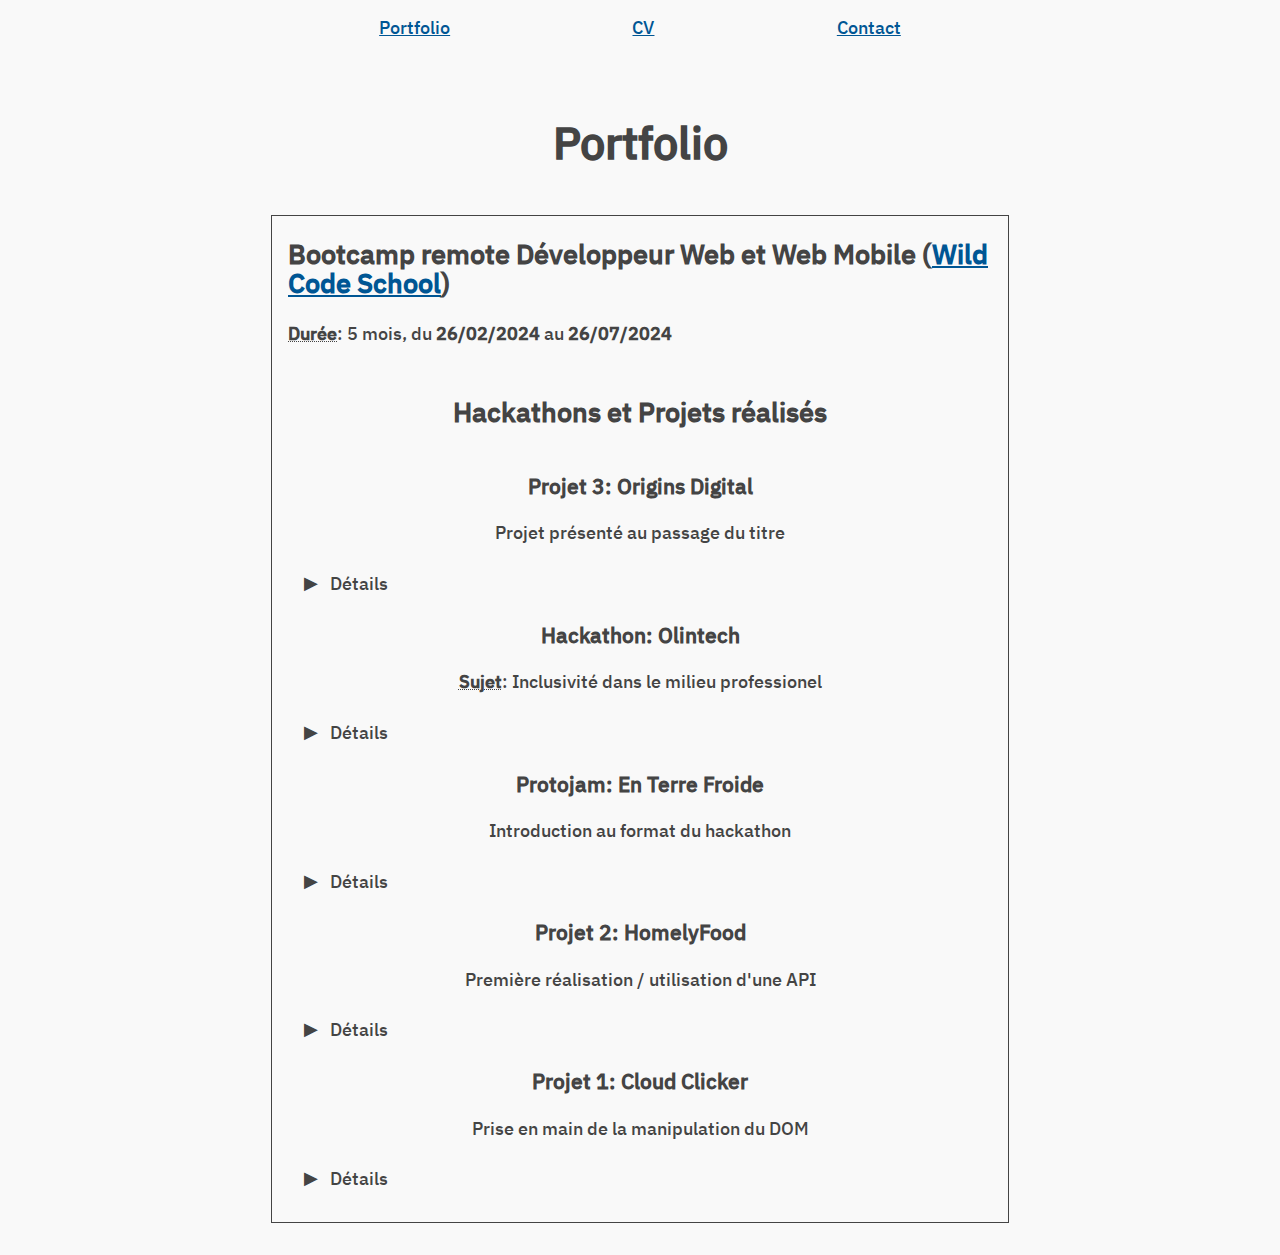
<file: index.html>
<!DOCTYPE html>
<html lang="fr">
  <head>
    <meta charset="UTF-8" />
    <meta name="viewport" content="width=device-width, initial-scale=1.0" />
    <title>Portfolio | Aurélien Lavanchy</title>
    <link rel="stylesheet" href="./style.css" />
    <link rel="stylesheet" href="./styles/general.css" />
    <link rel="stylesheet" href="styles/index.css" />
    <link
      rel="shortcut icon"
      href="./assets/images/favicon.svg"
      type="image/svg+xml"
    />
  </head>
  <body>
    <main>
      <nav>
        <a href="./index.html">Portfolio</a>
        <a href="./CV.html">CV</a>
        <a href="./contact.html">Contact</a>
      </nav>
      <h1>Portfolio</h1>
      <section>
        <hgroup>
          <h2>
            Bootcamp remote Développeur Web et Web Mobile (<a
              href="https://www.wildcodeschool.com/fr-fr/formations-developpement-web/formation-developpeur-web-a-distance"
              >Wild Code School</a
            >)
          </h2>
          <p><u>Durée</u>: 5 mois, du <b>26/02/2024</b> au <b>26/07/2024</b></p>
        </hgroup>

        <h2 class="articles-header">Hackathons et Projets réalisés</h2>
        <article>
          <hgroup>
            <h3>Projet 3: Origins Digital</h3>
            <p>Projet présenté au passage du titre</p>
          </hgroup>
          <details>
            <summary>Détails</summary>
            <p>
              Site d'hébergement de vidéos génériques réalisé pour un client
              (fictif) qui a été fait pour répondre aux exigences du titre.
            </p>
            <p>
              En suivant les contraintes qui nous ont été imposées, le site est
              <i>mobile-first</i> et la palette de couleurs accessible à tout
              type de daltonisme.
            </p>
            <p>
              <u>Durée</u>: ~2 mois, du <b>28/05/2024</b> au <b>23/07/2024</b>
            </p>
            <p>
              <u>Repo</u>:
              <a
                href="https://github.com/MichaelLELU/OriginsDigital-DigiCode-P3"
                >Github</a
              >
            </p>
          </details>
        </article>

        <article>
          <hgroup>
            <h3>Hackathon: Olintech</h3>
            <p><u>Sujet</u>: Inclusivité dans le milieu professionel</p>
          </hgroup>
          <details>
            <summary>Détails</summary>
            <p>
              Olintech est un site de référencement d'offres d'emploi pour
              candidats atypiques par des entreprises (fictives) intéressées.
            </p>
            <p>
              Il s'agit notamment du premier site <i>full-stack</i> que nous
              avons réalisé du début à la fin lors de la formation.
            </p>
            <p>
              <u>Durée</u>: 3 jours, du <b>03/07/2024</b> au <b>05/07/2024</b>
            </p>
            <p>
              <u>Repo</u>:
              <a href="https://github.com/aurelienLavanchy/Hackathon-03.07.24"
                >Github</a
              >
            </p>
          </details>
        </article>

        <article>
          <hgroup>
            <h3>Protojam: En Terre Froide</h3>
            <p>Introduction au format du hackathon</p>
          </hgroup>
          <details>
            <summary>Détails</summary>
            <p>
              Site d'agence de voyages à destination des pays scandinaves et des
              pôles nord/sud.
            </p>
            <p>
              Le sujet était libre, il s'agissait en premier temps de voir si
              nous étions capable de gérer un projet simple dans le temps
              imparti.
            </p>
            <p>
              <u>Durée</u>: 2 jours, du <b>16/05/2024</b> au <b>17/05/2024</b>
            </p>
            <p>
              <u>Repo</u>:
              <a href="https://github.com/AnthonyChampion/En_Terre_Froide"
                >Github</a
              >
            </p>
            <p>
              <u>Déploiement</u>:
              <a href="https://en-terre-froide.vercel.app/">Vercel</a>
            </p>
          </details>
        </article>

        <article>
          <hgroup>
            <h3>Projet 2: HomelyFood</h3>
            <p>Première réalisation / utilisation d'une API</p>
          </hgroup>
          <details>
            <summary>Détails</summary>
            <p>
              Ce deuxième projet a porté sur l'utilisation d'une API,
              initialement sur l'exploitation d'une API publique.
            </p>
            <p>
              Ne trouvant pas d'API publique qui répondait à nos besoins, nous
              avons créé notre propre API.
            </p>
            <p>
              Cette dernière n'a pas d'accès à une base de données, les données
              proviennent directement d'un fichier JSON (car nous n'avions pas
              encore vu les bases de données à ce stade).
            </p>
            <p>
              <u>Durée</u>: ~1 mois, du <b>03/04/2024</b> au <b>30/04/2024</b>
            </p>
            <p>
              <u>Repo</u>:
              <a
                href="https://github.com/WildCodeSchool-2024-02/JS-Remote-JavaScrypte-P2-hAPIMeal"
                >Github</a
              >
            </p>
            <p>
              <u>Déploiement</u>:
              <a href="https://homely-food.vercel.app">Vercel</a>
            </p>
          </details>
        </article>

        <article>
          <hgroup>
            <h3>Projet 1: Cloud Clicker</h3>
            <p>Prise en main de la manipulation du DOM</p>
          </hgroup>
          <details>
            <summary>Détails</summary>
            <p>
              Ce projet a porté sur la manipulation du DOM et nous a servi
              d'application concrète de nos premiers cours Javascript.
            </p>
            <p>
              <u>Contraintes</u>: Le site devait être conçu avec HTML, CSS &
              Javascript "vanilla". Nous devions également avoir uniquement 1
              fichier de chaque type (HTML, CSS, Javascript).
            </p>
            <p>
              <u>Durée</u>: ~3 semaines, du <b>06/03/2024</b> au
              <b>22/03/2024</b>
            </p>
            <p>
              <u>Repo</u>:
              <a href="https://github.com/elhayanich/PROJECT1_cloud-clicker"
                >Github</a
              >
            </p>
            <p>
              <u>Déploiement</u>:
              <a href="https://cloud-clicker.vercel.app/">Vercel</a>
            </p>
          </details>
        </article>
      </section>
    </main>
  </body>
</html>
</file>
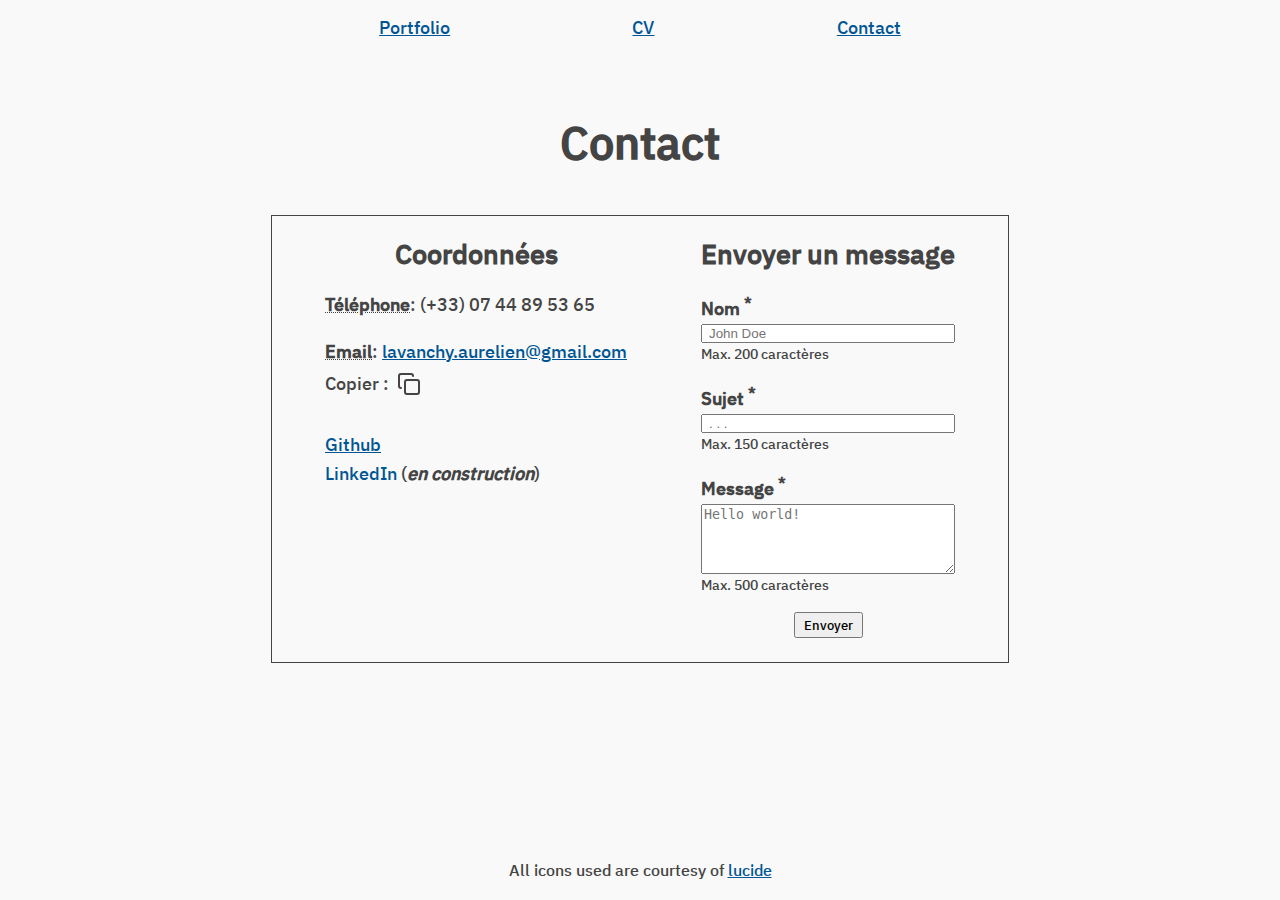
<file: contact.html>
<!DOCTYPE html>
<html lang="en">
  <head>
    <meta charset="UTF-8" />
    <meta name="viewport" content="width=device-width, initial-scale=1.0" />
    <title>Contact | Aurélien Lavanchy</title>
    <link rel="stylesheet" href="./style.css" />
    <link rel="stylesheet" href="./styles/general.css" />
    <link rel="stylesheet" href="styles/contact.css" />
    <link
      rel="shortcut icon"
      href="./assets/images/favicon.svg"
      type="image/svg+xml"
    />
  </head>
  <body>
    <main>
      <nav>
        <a href="./index.html">Portfolio</a>
        <a href="./CV.html">CV</a>
        <a href="./contact.html">Contact</a>
      </nav>
      <h1>Contact</h1>
      <section class="contact">
        <script src="./main.js" async></script>
        <aside class="no-selection">
          <h2>Coordonnées</h2>
          <p><u>Téléphone</u>: (+33) 07 44 89 53 65</p>
          <p class="email">
            <u>Email</u>:
            <a href="mailto:lavanchy.aurelien+portfolio@gmail.com"
              >lavanchy.aurelien@gmail.com</a
            >
          </p>
          <span>Copier :</span>
          <button
            type="button"
            aria-label="Copy e-mail to clipboard"
            id="email"
          >
            <img src="./assets/images/copy.svg" alt="" />
          </button>
          <img
            src="./assets/images/check.svg"
            alt=""
            id="email-copied"
            class="hidden"
          />
          <ul>
            <li><a href="https://github.com/aurelienLavanchy">Github</a></li>
            <li>
              <a>LinkedIn</a> (<b><i>en construction</i></b
              >)
            </li>
            <!-- <li>Discord ?</li> -->
          </ul>
        </aside>
        <article>
          <form id="contact-form">
            <h2 class="no-selection">Envoyer un message</h2>
            <noscript
              ><b class="noscript"
                >This form will not work without javascript!</b
              ></noscript
            >
            <label
              ><b>Nom <sup>*</sup></b>
              <input
                type="text"
                id="name"
                name="name"
                placeholder="John Doe"
                maxlength="200"
                minlength="3"
                required
              />
              <span class="field-info name">Max. 200 caractères</span>
            </label>
            <label
              ><b>Sujet <sup>*</sup></b>
              <input
                type="text"
                id="subject"
                name="subject"
                placeholder=". . ."
                maxlength="150"
                minlength="6"
                required
              />
              <span class="field-info subject">Max. 150 caractères</span>
            </label>
            <label
              ><b>Message <sup>*</sup></b>
              <textarea
                id="message"
                name="message"
                placeholder="Hello world!"
                maxlength="500"
                minlength="10"
                required
              ></textarea>
              <span class="field-info message">Max. 500 caractères</span>
            </label>
            <button type="submit">Envoyer</button>
            <div id="message-sent" class="no-selection hidden">
              Message envoyé !
            </div>
          </form>
        </article>
      </section>
    </main>
    <footer>
      All icons used are courtesy of <a href="https://lucide.dev">lucide</a>
    </footer>
  </body>
</html>
</file>
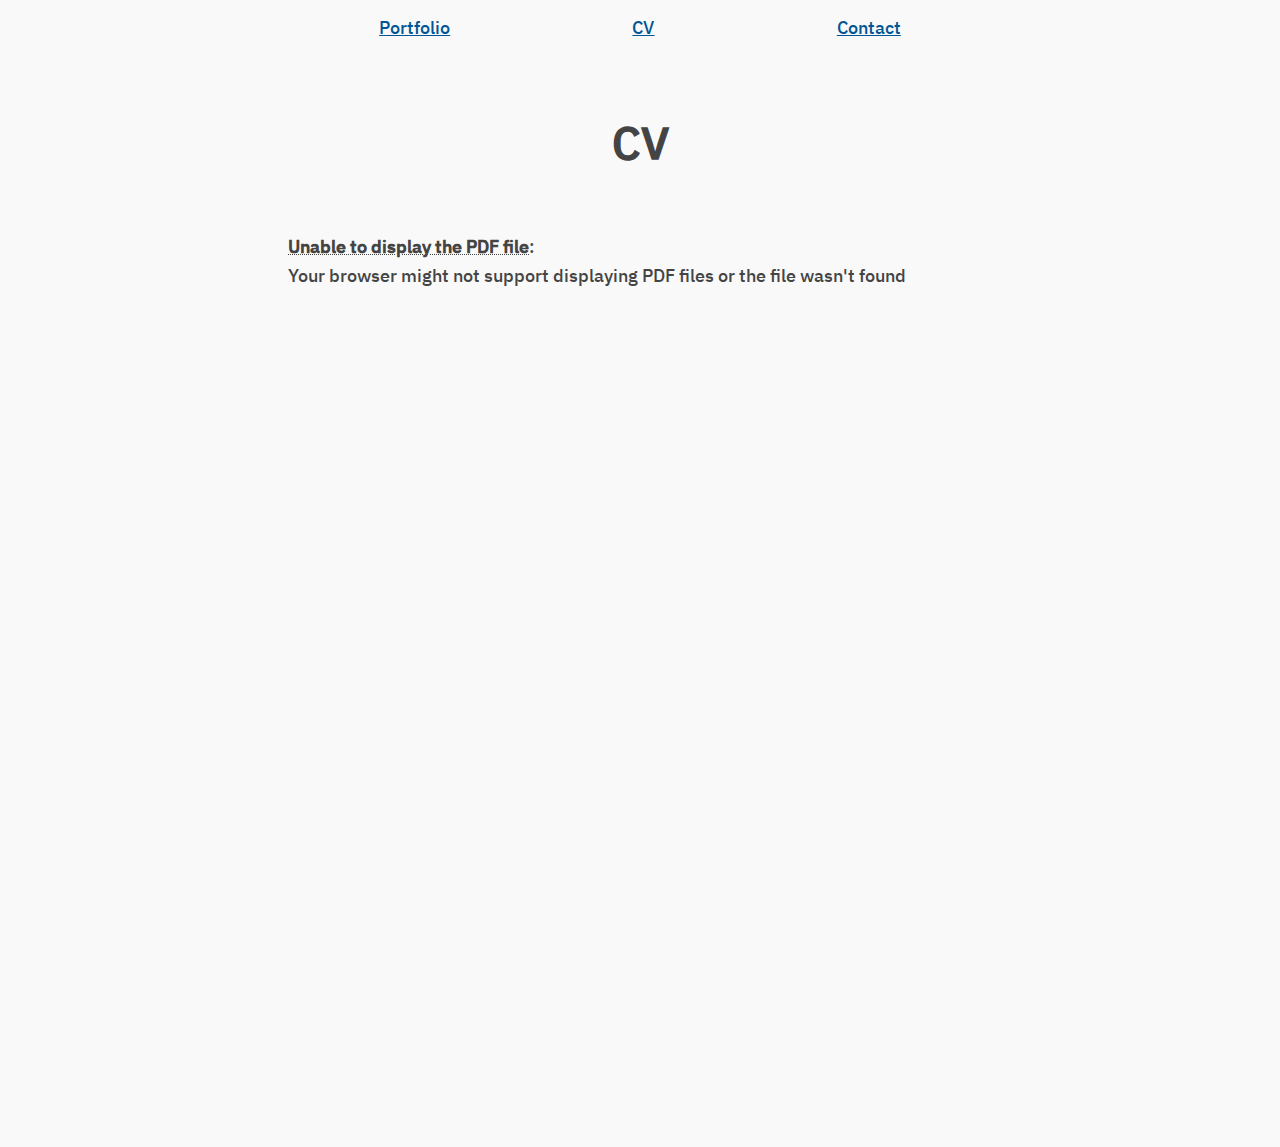
<file: CV.html>
<!DOCTYPE html>
<html lang="en">
  <head>
    <meta charset="UTF-8" />
    <meta name="viewport" content="width=device-width, initial-scale=1.0" />
    <title>CV | Aurélien Lavanchy</title>
    <link rel="stylesheet" href="./style.css" />
    <link rel="stylesheet" href="./styles/general.css" />
    <link rel="stylesheet" href="styles/CV.css" />
    <link
      rel="shortcut icon"
      href="./assets/images/favicon.svg"
      type="image/svg+xml"
    />
  </head>
  <body>
    <main>
      <nav>
        <a href="./index.html">Portfolio</a>
        <a href="./CV.html">CV</a>
        <a href="./contact.html">Contact</a>
      </nav>
      <h1>CV</h1>
      <object
        data="./assets/CV/CV-Aurélien_Lavanchy.pdf"
        type="application/pdf"
      >
        <p class="no-selection">
          <u>Unable to display the PDF file</u>:<br />Your browser might not
          support displaying PDF files or the file wasn't found
        </p>
      </object>
    </main>
  </body>
</html>
</file>
<file: style.css>
@font-face {
  font-family: "IBM Plex Sans";
  src: url("./assets/fonts/IBMPlexSans-Medium.ttf") format("truetype");
}

:root {
  --document-width: clamp(20rem, 55%, 75rem);
  --background-color: #f9f9f9;
  --text-color: #444;
  --link-color: #005694;
  --details-background-color: #d4d1ec;
  --red: #880808;
}
</file>
<file: styles/general.css>
body {
  background-color: var(--background-color);
  color: var(--text-color);
  line-height: 1.6;
  font-size: 18px;
  max-width: var(--document-width);
  margin: auto;
  font-family: "IBM Plex Sans", sans-serif;
  min-height: 100vh;
}

nav {
  height: 48px;
  margin-bottom: 32px;
  padding: 4px;
  display: flex;
  justify-content: space-around;
  align-items: center;
  width: 100%;
}

h1 {
  margin-bottom: 48px;
  font-size: 44.8px;
}

.no-selection,
h1 {
  user-select: none;
}

h1,
h2,
h3 {
  line-height: 1.1;
}

h1,
h3,
h3 + p {
  text-align: center;
}

main {
  padding-bottom: 32px;
  display: flex;
  flex-direction: column;
  align-items: center;
}

section {
  border: 0.0625rem solid var(--text-color);
  padding: 0 16px 24px 16px;
  min-width: 100%;
}

u {
  font-weight: 600;
  text-decoration: underline dotted 0.0625rem;
}

p:not(h3 + p) {
  max-width: 80ch;
}

a {
  color: var(--link-color);

  &:hover {
    text-decoration: none;
  }
}

footer {
  text-align: center;
  font-size: 12pt;
  position: fixed;
  background-color: var(--background-color);
  bottom: 0;
  width: var(--document-width);
  padding-bottom: 1rem;
}
</file>
<file: styles/index.css>
.articles-header {
  text-align: center;
  margin: 48px 0;
}

details {
  max-width: calc(80ch + 32px);
  margin: auto;
  padding: 4px 16px;

  &[open] {
    background-color: var(--details-background-color);

    summary::before {
      transform: rotate(90deg);
    }

    p {
      animation: slideDown 0.2s linear alternate;
    }

    p:last-child {
      margin-bottom: 0;
    }
  }

  &:hover {
    background-color: var(--details-background-color);
  }
}

summary {
  cursor: pointer;
  list-style-type: none;

  &::before {
    content: "▶";
    margin-right: 12px;
    display: inline-block;
    vertical-align: top;
    transition: transform 0.2s ease;
    position: relative;
    top: -0.0625rem;
  }
}

@keyframes slideDown {
  0% {
    opacity: 0;
    transform: translatey(-0.9375rem);
  }
  100% {
    opacity: 1;
    transform: translatey(0);
  }
}
</file>
<file: styles/contact.css>
.contact {
  display: flex;
  justify-content: space-around;
  max-width: var(--document-width);

  @media screen and (width < 1200px) {
    flex-direction: column;
  }

  .noscript {
    color: var(--red);
  }

  aside ul {
    list-style-type: none;
    padding: 0;
    margin-top: 32px;
  }

  h2 {
    text-align: center;
  }

  form {
    display: flex;
    flex-direction: column;
    width: 100%;
    position: relative;

    input {
      padding: 0 6px;
    }

    button[type="submit"] {
      width: min-content;
      padding: 2px 8px;
      align-self: center;
      font-family: "IBM Plex Sans";
      cursor: pointer;
      z-index: 1;
    }

    label {
      display: flex;
      flex-direction: column;
      margin-bottom: 16px;
    }
  }
}

.field-info {
  font-size: 10.5pt;
}

.error {
  color: var(--red);
  font-weight: 600;
}

#message {
  min-height: 4rem;
  max-height: 14.5rem;
  resize: vertical;
}

#email {
  --_size: 1.5rem;
  cursor: pointer;
  padding: 0;
  border: none;
  background: transparent;
  position: relative;
  top: 0.375rem;
  margin-left: 4px;

  img {
    width: var(--_size);
    height: var(--_size);
  }
}

#email-copied {
  margin-left: 8px;
  transition: opacity 0.3s ease;
  vertical-align: middle;
}

p.email {
  margin-bottom: 0;
}

.hidden {
  opacity: 0;
  z-index: -1;
}

.shown {
  z-index: 2;
  opacity: 1;
}

#message-sent {
  transition: opacity 0.3s ease;
  position: absolute;
  bottom: -0.3125rem;
  width: 100%;
  text-align: center;
  padding: 0.25rem 0.5rem;
  background-color: var(--background-color);
}
</file>
<file: styles/CV.css>
object[type="application/pdf"] {
  width: 100%;
  height: 100vh;
}
</file>
